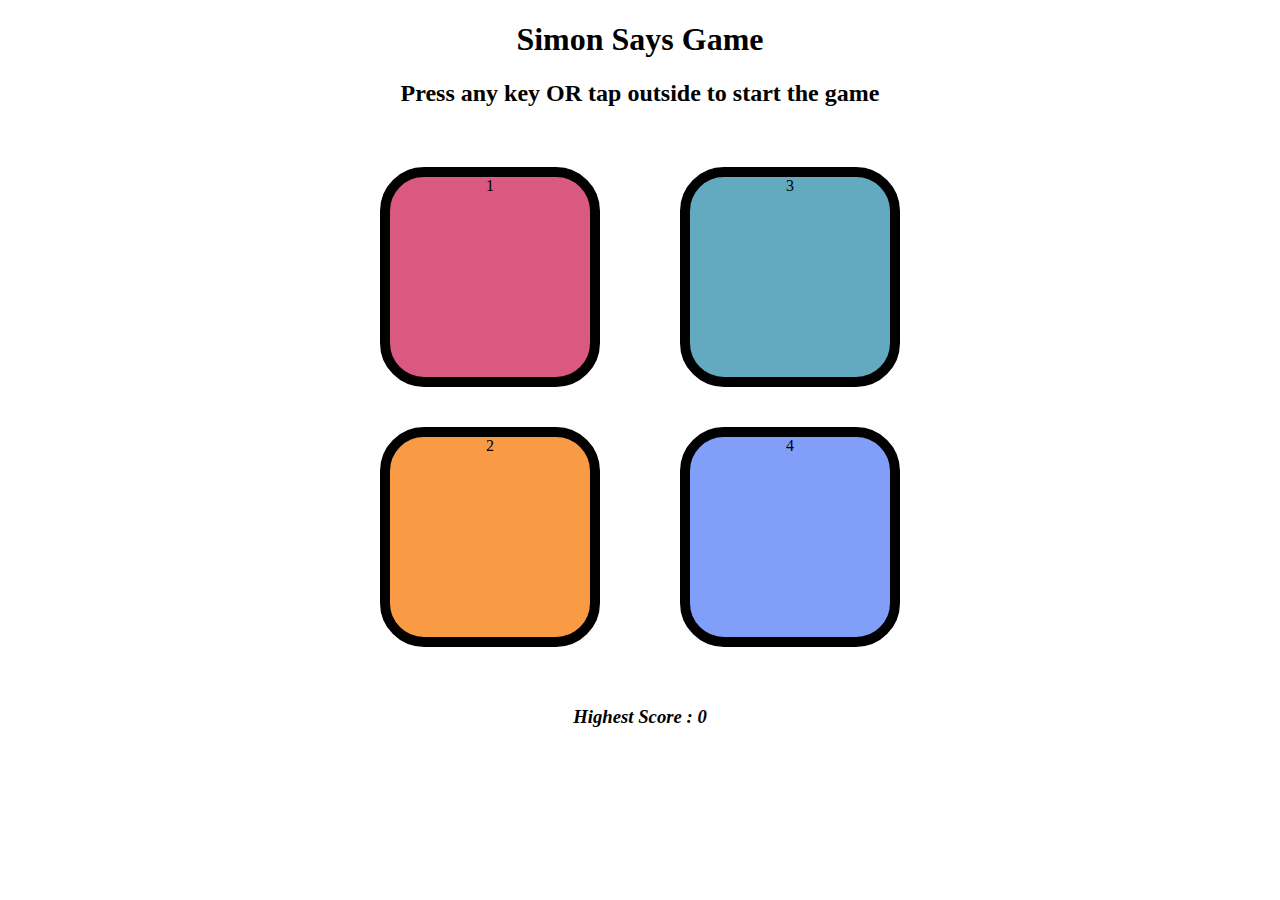
<file: index.html>
<!DOCTYPE html>
<html lang="en">
<head>
    <meta charset="UTF-8">
    <meta name="viewport" content="width=device-width, initial-scale=1.0">
    <title>Simon Says Game</title>
    <link rel="stylesheet" href="JS_miniproject.css">
</head>
<body>
    <h1>Simon Says Game</h1>
    <h2>Press any key OR tap outside to start the game</h2>
    <div class="btn-container">
        <div class="line-one">
            <div class="btn red" type="button" id="red">1</div>
            <div class="btn yellow" type="button" id="yellow">2</div>
        </div>
        <div class="line-two">
            <div class="btn green" type="button" id="green">3</div>
            <div class="btn purple" type="button" id="purple">4</div>
        </div>
    </div>
    <h3></h3>
    <script src="JS_miniproject.js"></script>
</body>
</html>
</file>
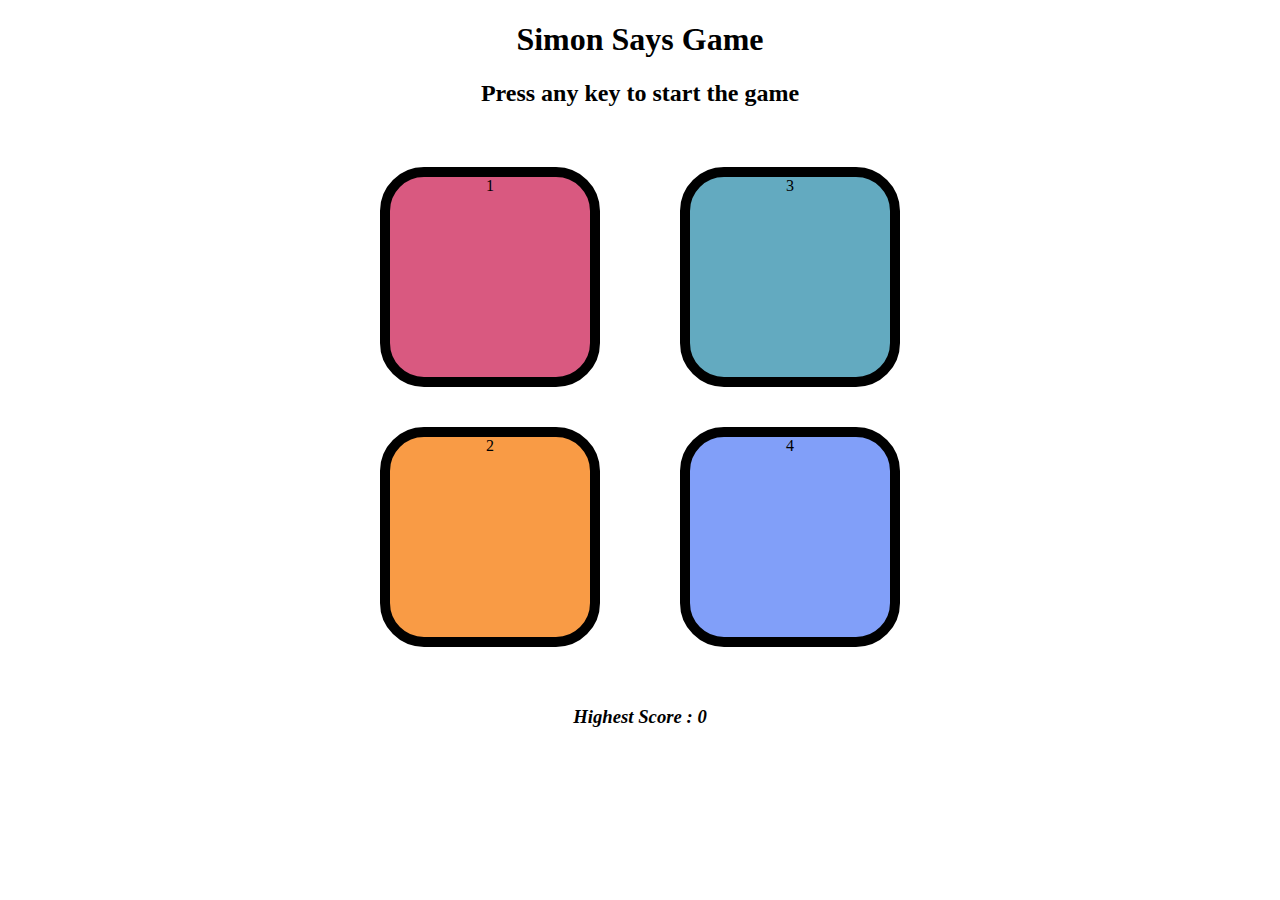
<file: JS_miniproject.html>
<!DOCTYPE html>
<html lang="en">
<head>
    <meta charset="UTF-8">
    <meta name="viewport" content="width=device-width, initial-scale=1.0">
    <title>Simon Says Game</title>
    <link rel="stylesheet" href="JS_miniproject.css">
</head>
<body>
    <h1>Simon Says Game</h1>
    <h2>Press any key to start the game</h2>
    <div class="btn-container">
        <div class="line-one">
            <div class="btn red" type="button" id="red">1</div>
            <div class="btn yellow" type="button" id="yellow">2</div>
        </div>
        <div class="line-two">
            <div class="btn green" type="button" id="green">3</div>
            <div class="btn purple" type="button" id="purple">4</div>
        </div>
    </div>
    <h3></h3>
    <script src="JS_miniproject.js"></script>
</body>
</html>
</file>
<file: JS_miniproject.css>
body{
    text-align : center;
}

.btn{
    height : 200px;
    width : 200px;
    border: 10px solid black;
    border-radius : 20%;
    margin : 2.5rem;
}

.btn-container{
    display : flex;
    justify-content : center;
}

.red{
    background-color : #d95980;
}

.yellow{
    background-color : #f99b45;
}

.green{
    background-color : #63aac0;
}

.purple{
    background-color : #819ff9;
}

.flash{
    background-color : white;
}

.userflash{
    background-color : green;
}
</file>
